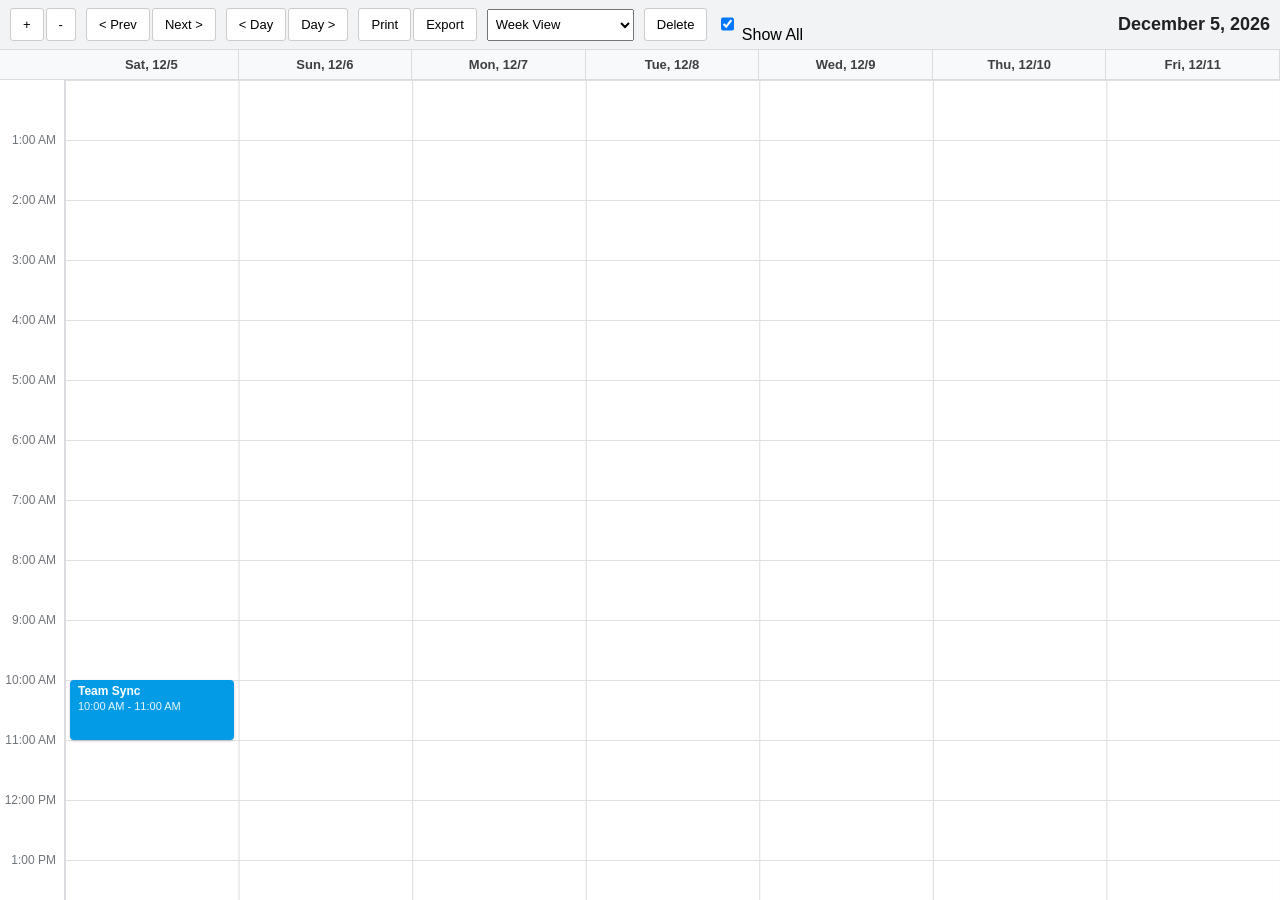
<file: index.html>
<!DOCTYPE html>
<html lang="en">
<head>
    <meta charset="UTF-8">
    <meta name="viewport" content="width=device-width, initial-scale=1.0">
    <title>CSV Calendar Web</title>
    <link rel="stylesheet" href="style.css">
</head>
<body>
    <div id="toolbar">
        <div class="toolbar-group">
            <button id="btnZoomIn">+</button>
            <button id="btnZoomOut">-</button>
        </div>
        <div class="toolbar-group">
            <button id="btnPrev">&lt; Prev</button>
            <button id="btnNext">Next &gt;</button>
        </div>
        <div class="toolbar-group">
            <button id="btnPrevDay">&lt; Day</button>
            <button id="btnNextDay">Day &gt;</button>
        </div>
        <div class="toolbar-group">
            <button id="btnPrint">Print</button>
            <button id="btnExport">Export</button>
        </div>
        <select id="comboView">
            <option value="1">1 Day View</option>
            <option value="2">4 Day View</option>
            <option value="3" selected>Week View</option>
            <option value="4">4 Person View</option>
            <option value="5">7 Person View</option>
            <option value="6">Month View</option>
            <option value="7">Upcoming Schedule</option>
        </select>
        <button id="btnDelete">Delete</button>
        <label><input type="checkbox" id="chkShowAll" checked> Show All</label>
        <div id="lblDateTitle"></div>
    </div>
    
    <div id="canvas-container">
        <div id="header-row"></div>
        <div id="scroll-area">
            <div id="timeline-labels"></div>
            <div id="grid-bg"></div>
            <div id="events-layer"></div>
        </div>
    </div>

    <script src="app.js"></script>
</body>
</html>
</file>
<file: style.css>
* { box-sizing: border-box; font-family: 'Segoe UI', sans-serif; user-select: none; }
body, html { margin: 0; padding: 0; width: 100%; height: 100%; overflow: hidden; background: #fff; }

#toolbar { height: auto; min-height: 50px; background: #f1f3f4; border-bottom: 1px solid #dadce0; display: flex; align-items: center; padding: 5px 10px; gap: 10px; flex-wrap: wrap; }
.toolbar-group { display: flex; gap: 2px; }
button, select, input { min-height: 32px; }
button { padding: 8px 12px; font-size: 13px; cursor: pointer; border: 1px solid #ccc; background: #fff; border-radius: 3px; }
button:hover { background: #f8f9fa; }
select { padding: 4px; font-size: 13px; }
#lblDateTitle { margin-left: auto; font-size: 18px; font-weight: bold; color: #202124; }

#canvas-container { height: calc(100vh - 50px); display: flex; flex-direction: column; }
#header-row { height: 30px; background: #f8f9fa; border-bottom: 1px solid #dadce0; display: flex; padding-left: 65px; }
.col-header { flex: 1; text-align: center; font-size: 13px; font-weight: 600; color: #3c4043; line-height: 30px; border-right: 1px solid #dadce0; }

#scroll-area { flex: 1; overflow-y: auto; position: relative; display: flex; }
#timeline-labels { width: 65px; flex-shrink: 0; position: relative; background: #fff; border-right: 1px solid #dadce0; }
.time-label { position: absolute; right: 8px; font-size: 12px; color: #70757a; transform: translateY(-50%); }

#grid-bg { flex: 1; position: relative; background-image: linear-gradient(#e0e0e0 1px, transparent 1px), linear-gradient(90deg, #dadce0 1px, transparent 1px); background-size: 100% 60px, calc(100% / 7) 100%; }
#events-layer { position: absolute; top: 0; left: 65px; right: 0; bottom: 0; pointer-events: none; }

/* Timeline Event Cards */
.event-card { position: absolute; border-radius: 4px; padding: 4px 8px; font-size: 12px; color: #fff; pointer-events: auto; cursor: grab; box-shadow: 0 1px 3px rgba(0,0,0,0.2); overflow: hidden; display: block; }
.event-card:active { cursor: grabbing; opacity: 0.9; }
.event-card.selected { outline: 2px solid #000; z-index: 10; }
.event-title { font-weight: 600; margin-bottom: 2px; pointer-events: none; white-space: nowrap; overflow: hidden; text-overflow: ellipsis; }
.event-time { font-size: 11px; opacity: 0.9; pointer-events: none; white-space: nowrap; overflow: hidden; text-overflow: ellipsis; }

.resize-handle { position: absolute; bottom: 0; left: 0; right: 0; height: 12px; cursor: ns-resize; background: rgba(0,0,0,0.1); z-index: 5; }
.resize-handle:hover { background: rgba(0,0,0,0.3); }

/* Month View */
.month-grid { display: grid; grid-template-columns: repeat(7, 1fr); grid-template-rows: repeat(6, 1fr); height: 100%; width: 100%; }
.month-cell { border-right: 1px solid #dadce0; border-bottom: 1px solid #dadce0; padding: 4px; position: relative; }
.month-day-num { text-align: right; font-size: 12px; font-weight: 600; color: #3c4043; margin-bottom: 4px; }
.month-event { border-radius: 3px; font-size: 11px; padding: 2px 4px; margin-bottom: 2px; color: #fff; white-space: nowrap; overflow: hidden; text-overflow: ellipsis; cursor: pointer; }

/* Upcoming View */
.upcoming-list { padding: 20px; overflow-y: auto; height: 100%; width: 100%; }
.upcoming-card { border: 1px solid #dadce0; border-radius: 8px; margin-bottom: 12px; padding: 12px; display: flex; background: #f8f9fa; }
.upcoming-color { width: 12px; border-radius: 4px; margin-right: 12px; }
.upcoming-details h3 { margin: 0 0 4px 0; font-size: 16px; color: #202124; }
.upcoming-details p { margin: 0; font-size: 13px; color: #5f6368; }

/* Print Media Query */
@media print {
    #toolbar { display: none !important; }
    #canvas-container { height: auto; display: block; overflow: visible; }
    #scroll-area { overflow: visible; height: auto; display: block; }
    body { background: white; }
    #grid-bg { background-image: none !important; }
    .event-card { border: 1px solid #000; box-shadow: none; color: #000 !important; }
}

/* Mobile Media Query */
@media (max-width: 768px) {
    #toolbar {
        padding: 4px;
        gap: 4px;
        justify-content: center;
    }
    #lblDateTitle {
        width: 100%;
        text-align: center;
        margin-left: 0;
        font-size: 15px;
        order: -1; 
        margin-bottom: 4px;
    }
    button, select {
        font-size: 11px;
        padding: 4px 6px;
        min-height: 28px;
    }
}
</file>
